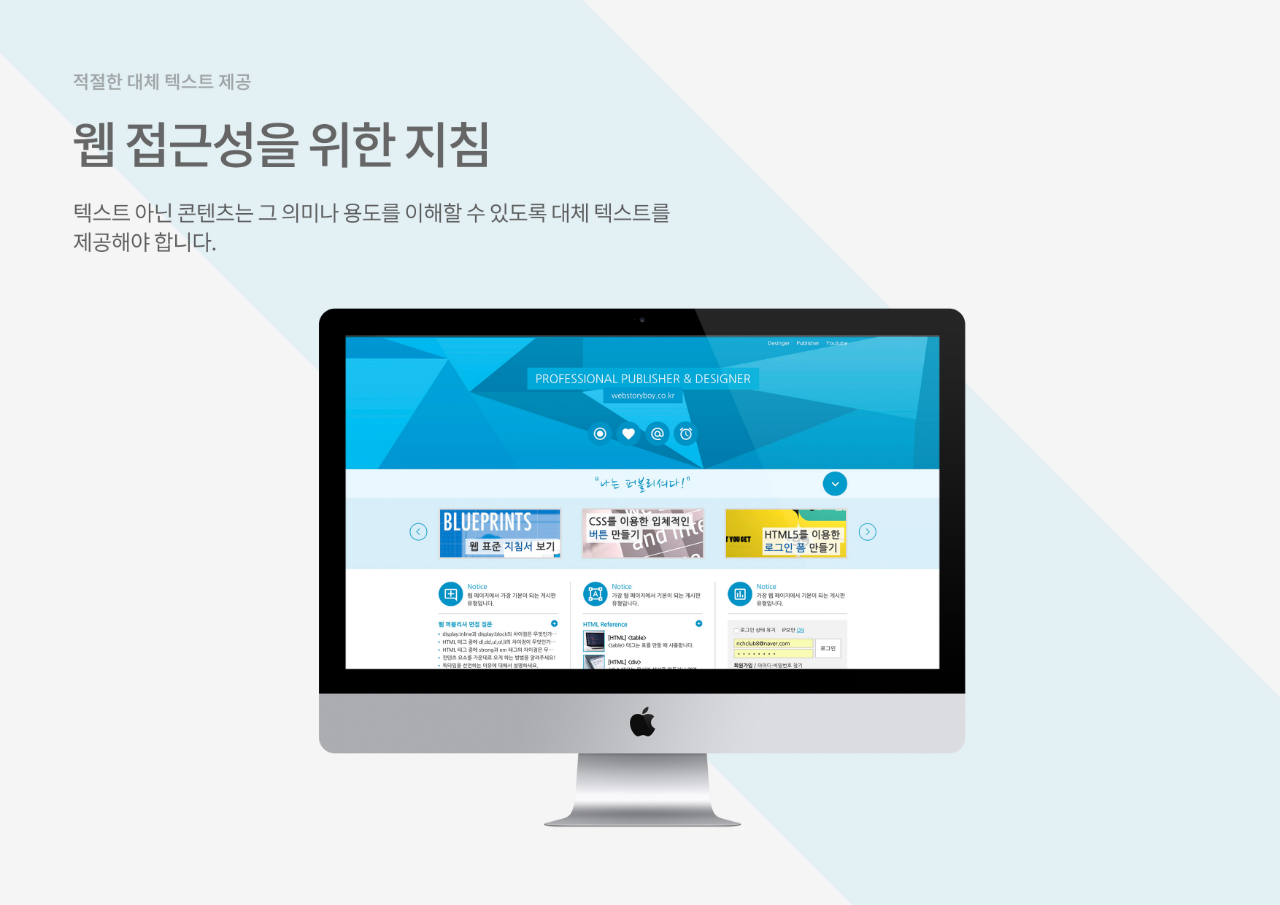
<file: popup.html>
<!DOCTYPE html>
<html lang="en">
<head>
    <meta charset="UTF-8">
    <meta name="viewport" content="width=device-width, initial-scale=1.0">
    <title>Document</title>
    <style>
        *{margin: 0; padding: 0;}
        img{
            width: 100%;
        display: block;}
    </style>
</head>
<body>
    <div>
        <img src="img/webstandard2.jpg" alt="웹표준">
    </div>



</body>
</html>
</file>
